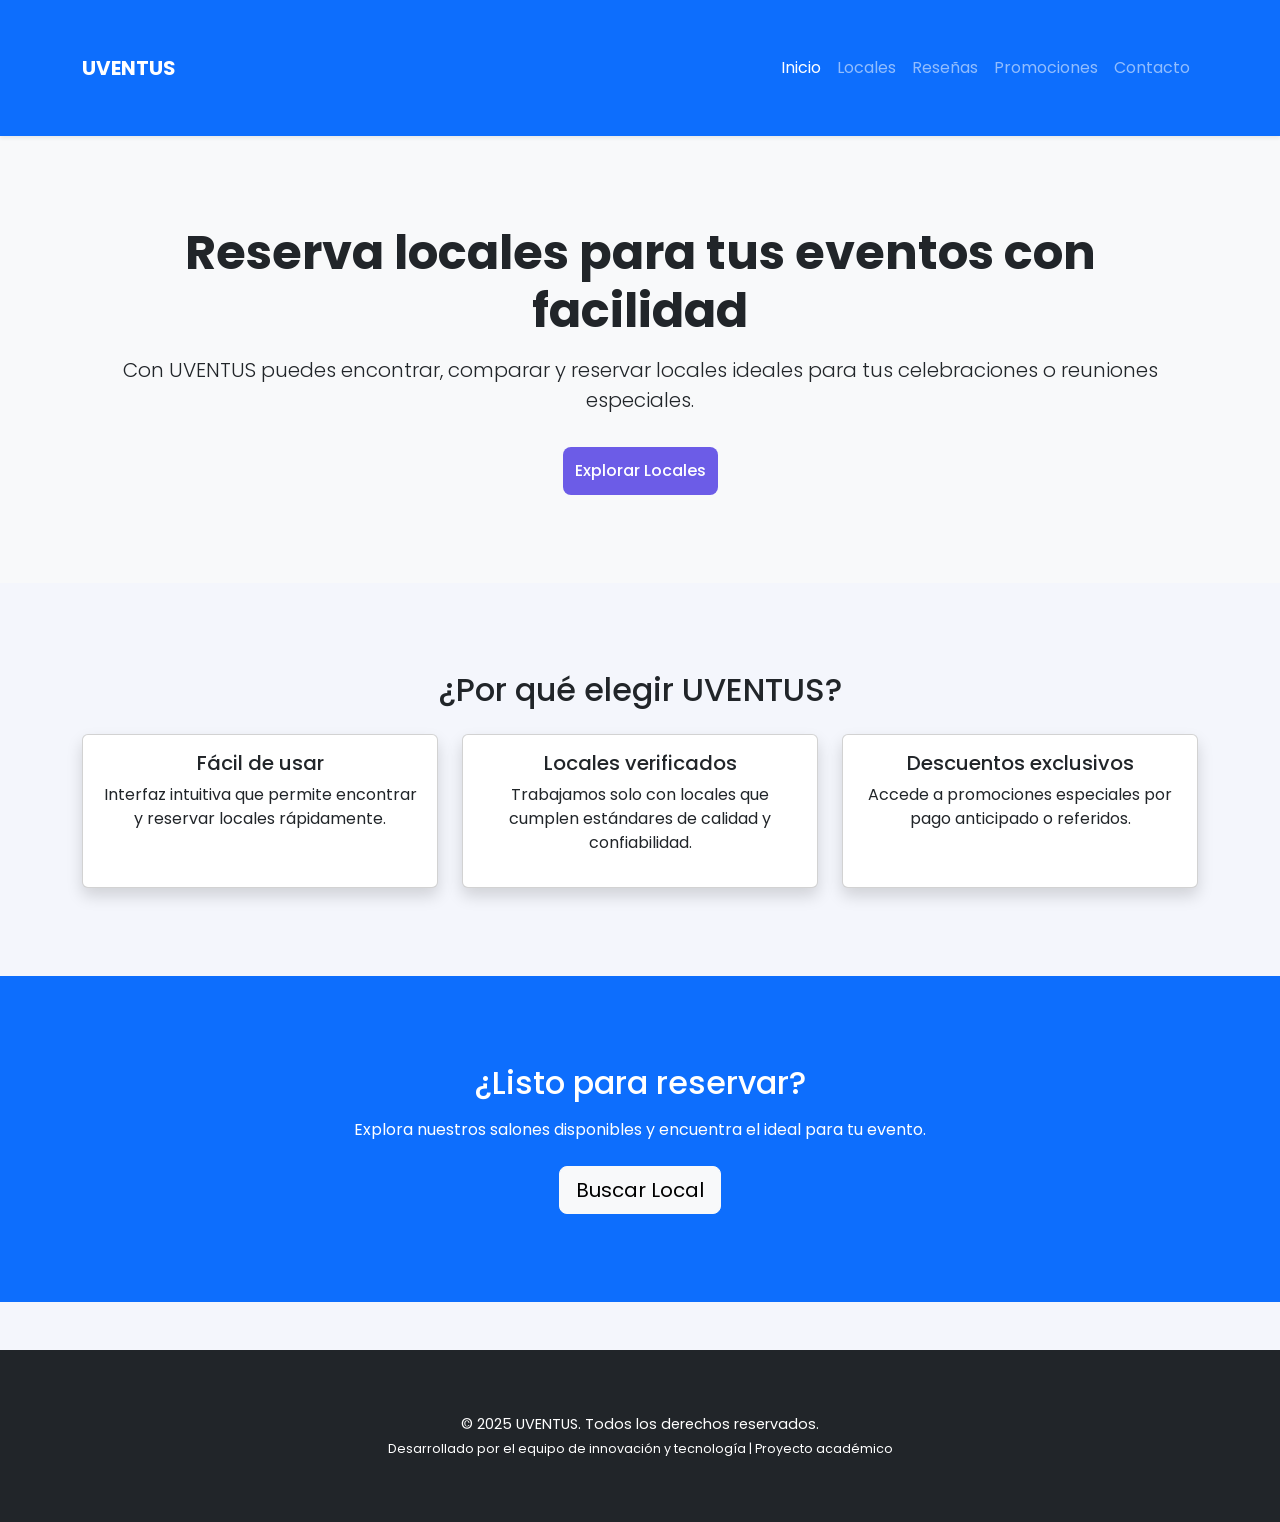
<file: index.html>
<!DOCTYPE html>
<html lang="es">
<head>
  <meta charset="UTF-8" />
  <meta name="viewport" content="width=device-width, initial-scale=1.0" />
  <title>UVENTUS - Inicio</title>
  <link href="https://fonts.googleapis.com/css2?family=Poppins:wght@400;600&display=swap" rel="stylesheet" />
  <link rel="stylesheet" href="https://cdn.jsdelivr.net/npm/bootstrap@5.3.2/dist/css/bootstrap.min.css" />
  <link rel="stylesheet" href="styles.css" />
</head>
<body>

  <nav class="navbar navbar-expand-lg navbar-dark bg-primary shadow-sm">
    <div class="container">
      <a class="navbar-brand fw-bold" href="#">UVENTUS</a>
      <button class="navbar-toggler" type="button" data-bs-toggle="collapse" data-bs-target="#navMenu">
        <span class="navbar-toggler-icon"></span>
      </button>
      <div class="collapse navbar-collapse" id="navMenu">
        <ul class="navbar-nav ms-auto mb-2 mb-lg-0">
          <li class="nav-item"><a class="nav-link active" href="index.html">Inicio</a></li>
          <li class="nav-item"><a class="nav-link" href="locales.html">Locales</a></li>
          <li class="nav-item"><a class="nav-link" href="reseñas.html">Reseñas</a></li>
          <li class="nav-item"><a class="nav-link" href="promociones.html">Promociones</a></li>
          <li class="nav-item"><a class="nav-link" href="contacto.html">Contacto</a></li>
        </ul>
      </div>
    </div>
  </nav>

  <header class="bg-light py-5 text-center">
    <div class="container">
      <h1 class="display-5 fw-bold">Reserva locales para tus eventos con facilidad</h1>
      <p class="lead mt-3">Con UVENTUS puedes encontrar, comparar y reservar locales ideales para tus celebraciones o reuniones especiales.</p>
      <a href="locales.html" class="btn btn-primary btn-lg mt-3">Explorar Locales</a>
    </div>
  </header>

  <section class="container py-5">
    <h2 class="text-center mb-4">¿Por qué elegir UVENTUS?</h2>
    <div class="row text-center g-4">
      <div class="col-md-4">
        <div class="card shadow h-100 p-3">
          <h5>Fácil de usar</h5>
          <p>Interfaz intuitiva que permite encontrar y reservar locales rápidamente.</p>
        </div>
      </div>
      <div class="col-md-4">
        <div class="card shadow h-100 p-3">
          <h5>Locales verificados</h5>
          <p>Trabajamos solo con locales que cumplen estándares de calidad y confiabilidad.</p>
        </div>
      </div>
      <div class="col-md-4">
        <div class="card shadow h-100 p-3">
          <h5>Descuentos exclusivos</h5>
          <p>Accede a promociones especiales por pago anticipado o referidos.</p>
        </div>
      </div>
    </div>
  </section>

  <section class="bg-primary text-white text-center py-5">
    <div class="container">
      <h2 class="mb-3">¿Listo para reservar?</h2>
      <p class="mb-4">Explora nuestros salones disponibles y encuentra el ideal para tu evento.</p>
      <a href="locales.html" class="btn btn-light btn-lg">Buscar Local</a>
    </div>
  </section>

  <footer class="bg-dark text-white mt-5 py-4">
    <div class="container text-center">
      <p class="mb-1">&copy; 2025 UVENTUS. Todos los derechos reservados.</p>
      <p class="small">Desarrollado por el equipo de innovación y tecnología | Proyecto académico</p>
    </div>
  </footer>

  <script src="https://cdn.jsdelivr.net/npm/bootstrap@5.3.2/dist/js/bootstrap.bundle.min.js"></script>
</body>
</html>
</file>
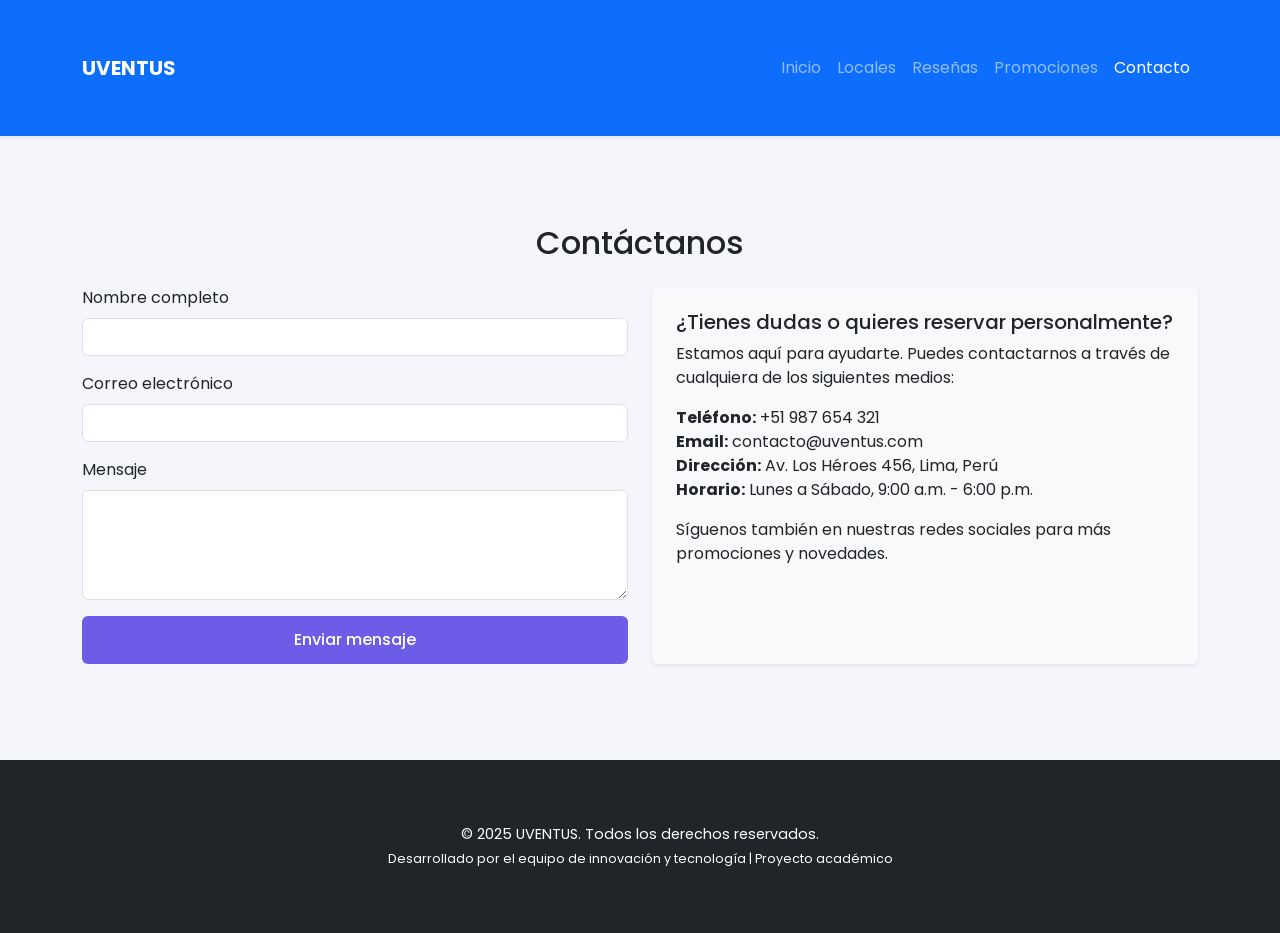
<file: contacto.html>
<!DOCTYPE html>
<html lang="es">
<head>
  <meta charset="UTF-8" />
  <meta name="viewport" content="width=device-width, initial-scale=1.0" />
  <title>UVENTUS - Contacto</title>
  <link href="https://fonts.googleapis.com/css2?family=Poppins:wght@400;600&display=swap" rel="stylesheet" />
  <link rel="stylesheet" href="https://cdn.jsdelivr.net/npm/bootstrap@5.3.2/dist/css/bootstrap.min.css" />
  <link rel="stylesheet" href="styles.css" />
</head>
<body>

  <nav class="navbar navbar-expand-lg navbar-dark bg-primary shadow-sm">
    <div class="container">
      <a class="navbar-brand fw-bold" href="#">UVENTUS</a>
      <button class="navbar-toggler" type="button" data-bs-toggle="collapse" data-bs-target="#navMenu">
        <span class="navbar-toggler-icon"></span>
      </button>
      <div class="collapse navbar-collapse" id="navMenu">
        <ul class="navbar-nav ms-auto mb-2 mb-lg-0">
          <li class="nav-item"><a class="nav-link" href="index.html">Inicio</a></li>
          <li class="nav-item"><a class="nav-link" href="locales.html">Locales</a></li>
          <li class="nav-item"><a class="nav-link" href="reseñas.html">Reseñas</a></li>
          <li class="nav-item"><a class="nav-link" href="promociones.html">Promociones</a></li>
          <li class="nav-item"><a class="nav-link active" href="contacto.html">Contacto</a></li>
        </ul>
      </div>
    </div>
  </nav>

  <div class="container py-5">
    <h2 class="text-center mb-4">Contáctanos</h2>
    <div class="row g-4">
      
      <!-- Formulario de contacto -->
      <div class="col-md-6">
        <form>
          <div class="mb-3">
            <label for="nombre" class="form-label">Nombre completo</label>
            <input type="text" class="form-control" id="nombre" required />
          </div>
          <div class="mb-3">
            <label for="correo" class="form-label">Correo electrónico</label>
            <input type="email" class="form-control" id="correo" required />
          </div>
          <div class="mb-3">
            <label for="mensaje" class="form-label">Mensaje</label>
            <textarea class="form-control" id="mensaje" rows="4" required></textarea>
          </div>
          <button type="submit" class="btn btn-primary w-100">Enviar mensaje</button>
        </form>
      </div>

      <!-- Información de contacto -->
      <div class="col-md-6">
        <div class="bg-light p-4 rounded shadow-sm h-100">
          <h5>¿Tienes dudas o quieres reservar personalmente?</h5>
          <p>Estamos aquí para ayudarte. Puedes contactarnos a través de cualquiera de los siguientes medios:</p>
          <ul class="list-unstyled">
            <li><strong>Teléfono:</strong> +51 987 654 321</li>
            <li><strong>Email:</strong> contacto@uventus.com</li>
            <li><strong>Dirección:</strong> Av. Los Héroes 456, Lima, Perú</li>
            <li><strong>Horario:</strong> Lunes a Sábado, 9:00 a.m. - 6:00 p.m.</li>
          </ul>
          <p class="mt-3">Síguenos también en nuestras redes sociales para más promociones y novedades.</p>
        </div>
      </div>

    </div>
  </div>

  <footer class="bg-dark text-white mt-5 py-4">
    <div class="container text-center">
      <p class="mb-1">&copy; 2025 UVENTUS. Todos los derechos reservados.</p>
      <p class="small">Desarrollado por el equipo de innovación y tecnología | Proyecto académico</p>
    </div>
  </footer>

  <script src="https://cdn.jsdelivr.net/npm/bootstrap@5.3.2/dist/js/bootstrap.bundle.min.js"></script>
</body>
</html>
</file>
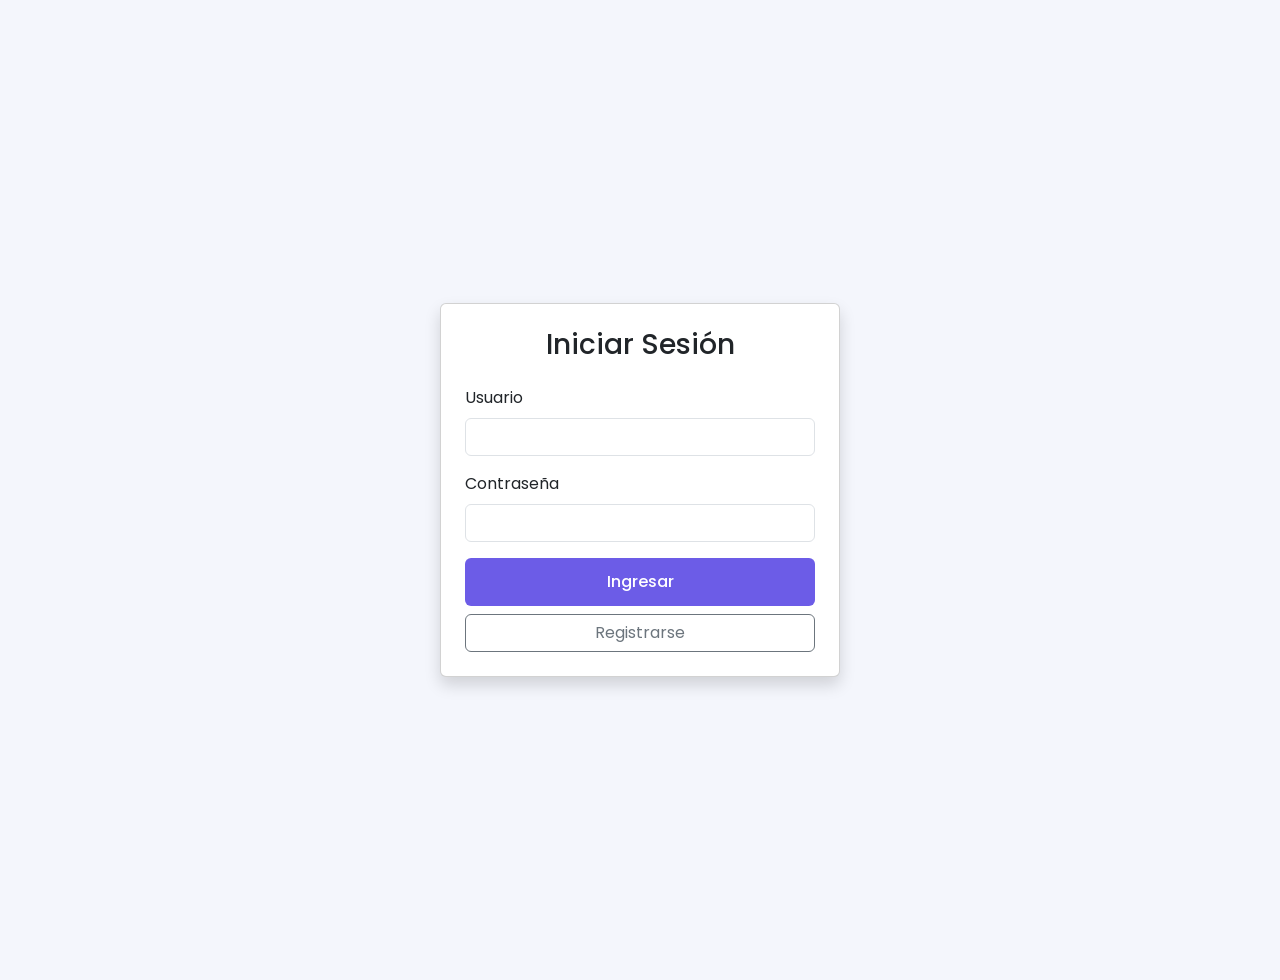
<file: iniciodesesion.html>
<!DOCTYPE html>
<html lang="es">
<head>
  <meta charset="UTF-8" />
  <meta name="viewport" content="width=device-width, initial-scale=1.0" />
  <title>Iniciar Sesión - UVENTUS</title>
  <link href="https://fonts.googleapis.com/css2?family=Poppins:wght@400;600&display=swap" rel="stylesheet" />
  <link rel="stylesheet" href="https://cdn.jsdelivr.net/npm/bootstrap@5.3.2/dist/css/bootstrap.min.css" />
  <link rel="stylesheet" href="styles.css" />
</head>
<body>

  <div class="container d-flex align-items-center justify-content-center vh-100">
    <div class="card shadow p-4" style="width: 100%; max-width: 400px;">
      <h3 class="text-center mb-4">Iniciar Sesión</h3>
      <form id="loginForm">
        <div class="mb-3">
          <label for="usuario" class="form-label">Usuario</label>
          <input type="text" class="form-control" id="usuario" required>
        </div>
        <div class="mb-3">
          <label for="clave" class="form-label">Contraseña</label>
          <input type="password" class="form-control" id="clave" required>
        </div>
        <button type="submit" class="btn btn-primary w-100 mb-2">Ingresar</button>
        <button type="button" class="btn btn-outline-secondary w-100" onclick="redirigirRegistro()">Registrarse</button>
      </form>
    </div>
  </div>

  <script>
    document.getElementById('loginForm').addEventListener('submit', function(event) {
      event.preventDefault();
      window.location.href = "index.html";
    });

    function redirigirRegistro() {
      window.location.href = "registro.html";
    }
  </script>

  <script src="https://cdn.jsdelivr.net/npm/bootstrap@5.3.2/dist/js/bootstrap.bundle.min.js"></script>
</body>
</html>
</file>
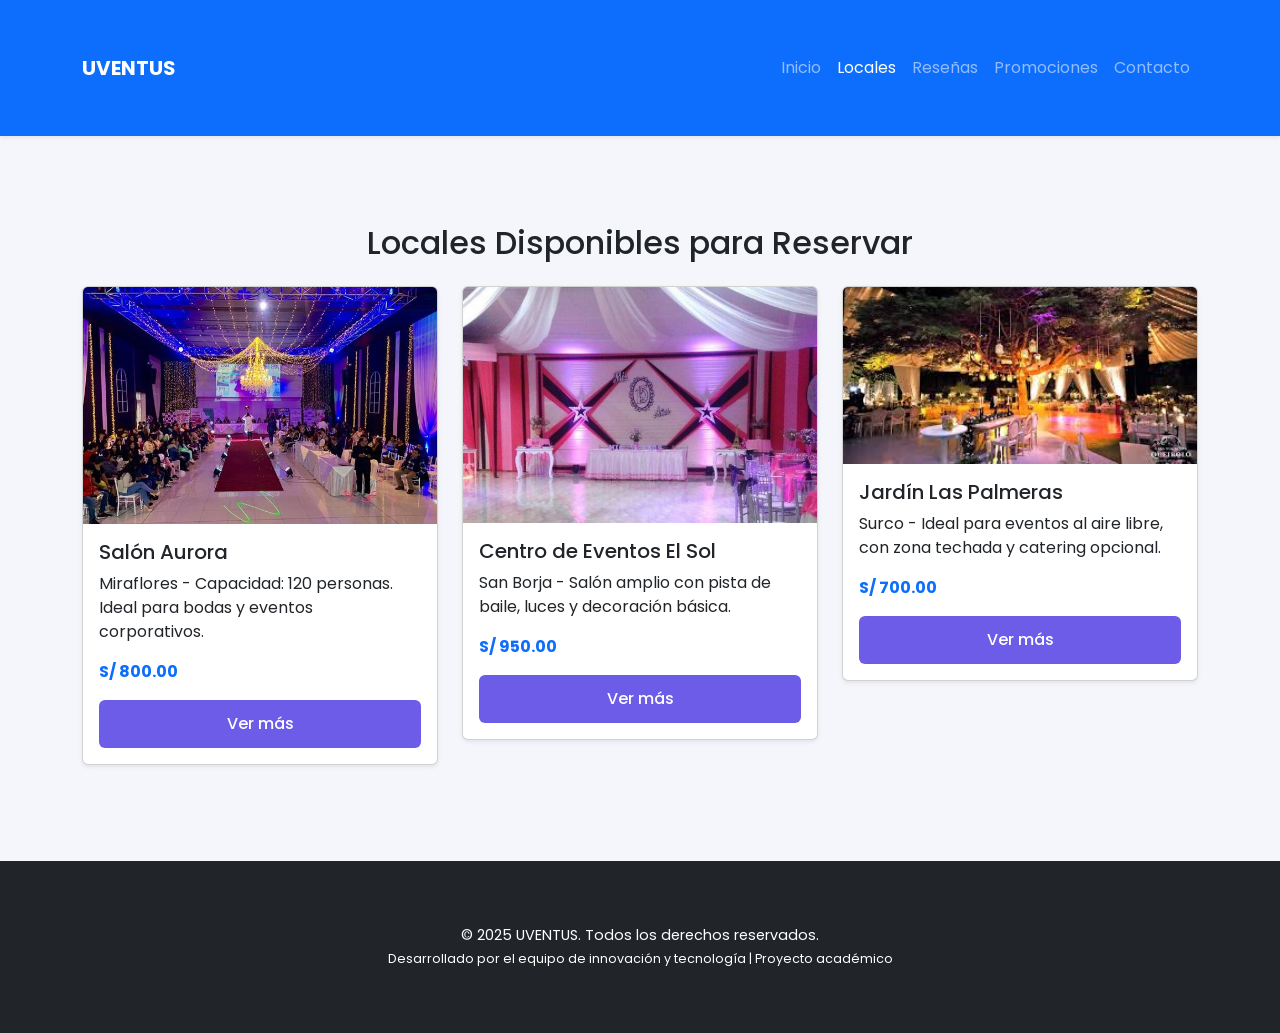
<file: locales.html>
<!DOCTYPE html>
<html lang="es">
<head>
  <meta charset="UTF-8" />
  <meta name="viewport" content="width=device-width, initial-scale=1.0" />
  <title>UVENTUS - Locales Disponibles</title>
  <link href="https://fonts.googleapis.com/css2?family=Poppins:wght@400;600&display=swap" rel="stylesheet" />
  <link rel="stylesheet" href="https://cdn.jsdelivr.net/npm/bootstrap@5.3.2/dist/css/bootstrap.min.css" />
  <link rel="stylesheet" href="styles.css" />
</head>
<body>

  <nav class="navbar navbar-expand-lg navbar-dark bg-primary shadow-sm">
    <div class="container">
      <a class="navbar-brand fw-bold" href="#">UVENTUS</a>
      <button class="navbar-toggler" type="button" data-bs-toggle="collapse" data-bs-target="#navMenu">
        <span class="navbar-toggler-icon"></span>
      </button>
      <div class="collapse navbar-collapse" id="navMenu">
        <ul class="navbar-nav ms-auto mb-2 mb-lg-0">
          <li class="nav-item"><a class="nav-link" href="index.html">Inicio</a></li>
          <li class="nav-item"><a class="nav-link active" href="locales.html">Locales</a></li>
          <li class="nav-item"><a class="nav-link" href="reseñas.html">Reseñas</a></li>
          <li class="nav-item"><a class="nav-link" href="promociones.html">Promociones</a></li>
          <li class="nav-item"><a class="nav-link" href="contacto.html">Contacto</a></li>
        </ul>
      </div>
    </div>
  </nav>

  <div class="container py-5">
    <h2 class="text-center mb-4">Locales Disponibles para Reservar</h2>
    <div class="row g-4">
      
      <!-- Local 1 -->
      <div class="col-md-4">
        <div class="card shadow-sm">
          <img src="imagenes/1.jpeg" class="card-img-top" alt="Local 1" />
          <div class="card-body">
            <h5 class="card-title">Salón Aurora</h5>
            <p class="card-text">Miraflores - Capacidad: 120 personas. Ideal para bodas y eventos corporativos.</p>
            <p class="text-primary fw-bold">S/ 800.00</p>
            <a href="reserva1.html" class="btn btn-primary w-100">Ver más</a>
          </div>
        </div>
      </div>

      <!-- Local 2 -->
      <div class="col-md-4">
        <div class="card shadow-sm">
          <img src="imagenes/2.jpeg" class="card-img-top" alt="Local 2" />
          <div class="card-body">
            <h5 class="card-title">Centro de Eventos El Sol</h5>
            <p class="card-text">San Borja - Salón amplio con pista de baile, luces y decoración básica.</p>
            <p class="text-primary fw-bold">S/ 950.00</p>
            <a href="reserva.html" class="btn btn-primary w-100">Ver más</a>
          </div>
        </div>
      </div>

      <!-- Local 3 -->
      <div class="col-md-4">
        <div class="card shadow-sm">
          <img src="imagenes/3.jpeg" class="card-img-top" alt="Local 3" />
          <div class="card-body">
            <h5 class="card-title">Jardín Las Palmeras</h5>
            <p class="card-text">Surco - Ideal para eventos al aire libre, con zona techada y catering opcional.</p>
            <p class="text-primary fw-bold">S/ 700.00</p>
            <a href="reserva.html" class="btn btn-primary w-100">Ver más</a>
          </div>
        </div>
      </div>

    </div>
  </div>

  <footer class="bg-dark text-white mt-5 py-4">
    <div class="container text-center">
      <p class="mb-1">&copy; 2025 UVENTUS. Todos los derechos reservados.</p>
      <p class="small">Desarrollado por el equipo de innovación y tecnología | Proyecto académico</p>
    </div>
  </footer>

  <script src="https://cdn.jsdelivr.net/npm/bootstrap@5.3.2/dist/js/bootstrap.bundle.min.js"></script>
</body>
</html>
</file>
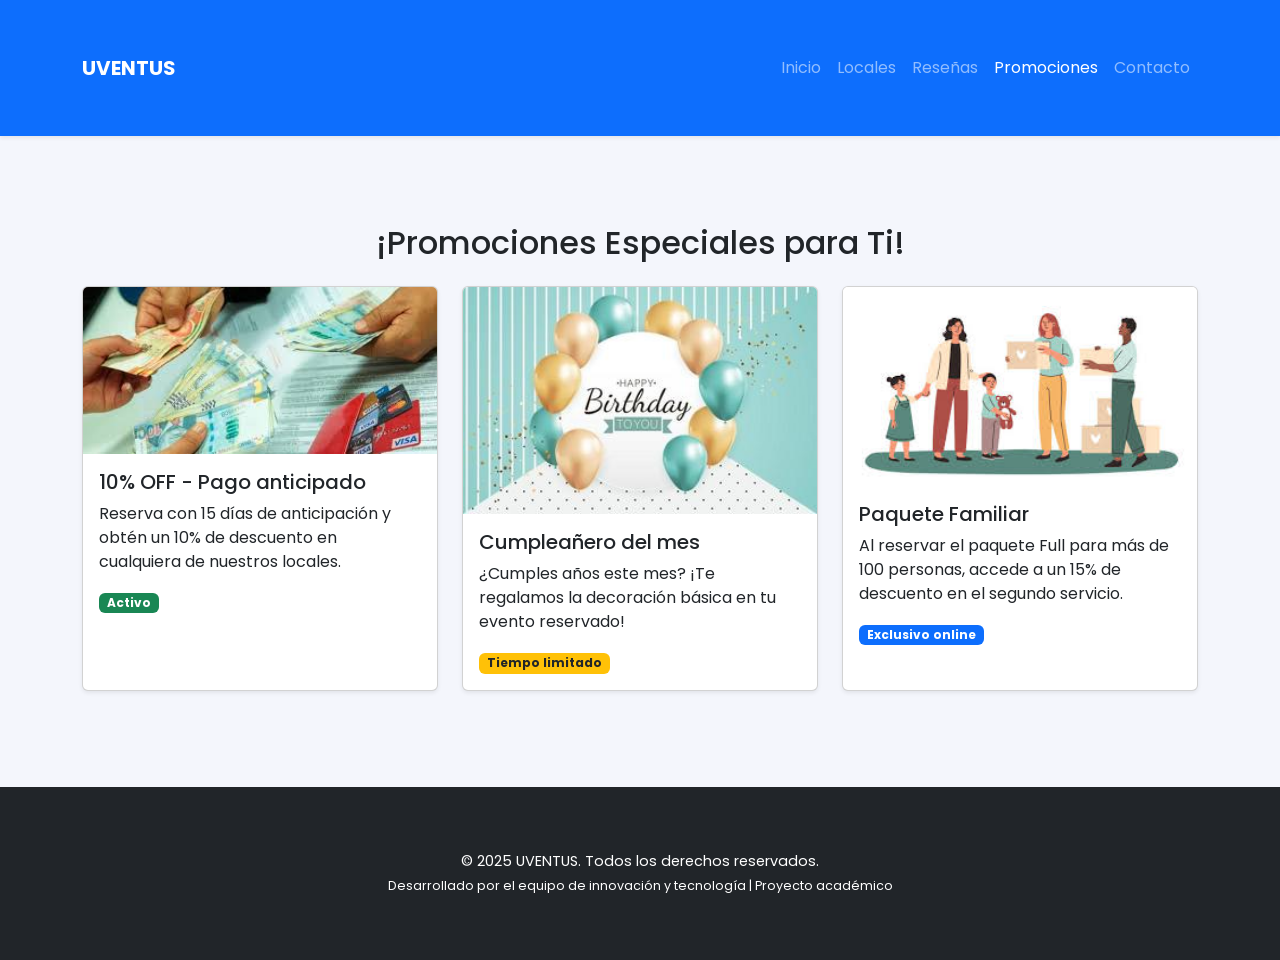
<file: promociones.html>
<!DOCTYPE html>
<html lang="es">
<head>
  <meta charset="UTF-8" />
  <meta name="viewport" content="width=device-width, initial-scale=1.0" />
  <title>UVENTUS - Promociones</title>
  <link href="https://fonts.googleapis.com/css2?family=Poppins:wght@400;600&display=swap" rel="stylesheet" />
  <link rel="stylesheet" href="https://cdn.jsdelivr.net/npm/bootstrap@5.3.2/dist/css/bootstrap.min.css" />
  <link rel="stylesheet" href="styles.css" />
</head>
<body>

  <nav class="navbar navbar-expand-lg navbar-dark bg-primary shadow-sm">
    <div class="container">
      <a class="navbar-brand fw-bold" href="#">UVENTUS</a>
      <button class="navbar-toggler" type="button" data-bs-toggle="collapse" data-bs-target="#navMenu">
        <span class="navbar-toggler-icon"></span>
      </button>
      <div class="collapse navbar-collapse" id="navMenu">
        <ul class="navbar-nav ms-auto mb-2 mb-lg-0">
          <li class="nav-item"><a class="nav-link" href="index.html">Inicio</a></li>
          <li class="nav-item"><a class="nav-link" href="locales.html">Locales</a></li>
          <li class="nav-item"><a class="nav-link" href="reseñas.html">Reseñas</a></li>
          <li class="nav-item"><a class="nav-link active" href="promociones.html">Promociones</a></li>
          <li class="nav-item"><a class="nav-link" href="contacto.html">Contacto</a></li>
        </ul>
      </div>
    </div>
  </nav>

  <div class="container py-5">
    <h2 class="text-center mb-4">¡Promociones Especiales para Ti!</h2>
    <div class="row g-4">

      <!-- Promo 1 -->
      <div class="col-md-4">
        <div class="card shadow-sm h-100">
          <img src="imagenes/promo1.jpeg" class="card-img-top" alt="Descuento por pago anticipado">
          <div class="card-body">
            <h5 class="card-title">10% OFF - Pago anticipado</h5>
            <p class="card-text">Reserva con 15 días de anticipación y obtén un 10% de descuento en cualquiera de nuestros locales.</p>
            <span class="badge bg-success">Activo</span>
          </div>
        </div>
      </div>

      <!-- Promo 2 -->
      <div class="col-md-4">
        <div class="card shadow-sm h-100">
          <img src="imagenes/promo2.jpg" class="card-img-top" alt="Promoción cumpleaños">
          <div class="card-body">
            <h5 class="card-title">Cumpleañero del mes</h5>
            <p class="card-text">¿Cumples años este mes? ¡Te regalamos la decoración básica en tu evento reservado!</p>
            <span class="badge bg-warning text-dark">Tiempo limitado</span>
          </div>
        </div>
      </div>

      <!-- Promo 3 -->
      <div class="col-md-4">
        <div class="card shadow-sm h-100">
          <img src="imagenes/promo3.jpeg" class="card-img-top" alt="Paquete familiar">
          <div class="card-body">
            <h5 class="card-title">Paquete Familiar</h5>
            <p class="card-text">Al reservar el paquete Full para más de 100 personas, accede a un 15% de descuento en el segundo servicio.</p>
            <span class="badge bg-primary">Exclusivo online</span>
          </div>
        </div>
      </div>

    </div>
  </div>

  <footer class="bg-dark text-white mt-5 py-4">
    <div class="container text-center">
      <p class="mb-1">&copy; 2025 UVENTUS. Todos los derechos reservados.</p>
      <p class="small">Desarrollado por el equipo de innovación y tecnología | Proyecto académico</p>
    </div>
  </footer>

  <script src="https://cdn.jsdelivr.net/npm/bootstrap@5.3.2/dist/js/bootstrap.bundle.min.js"></script>
</body>
</html>
</file>
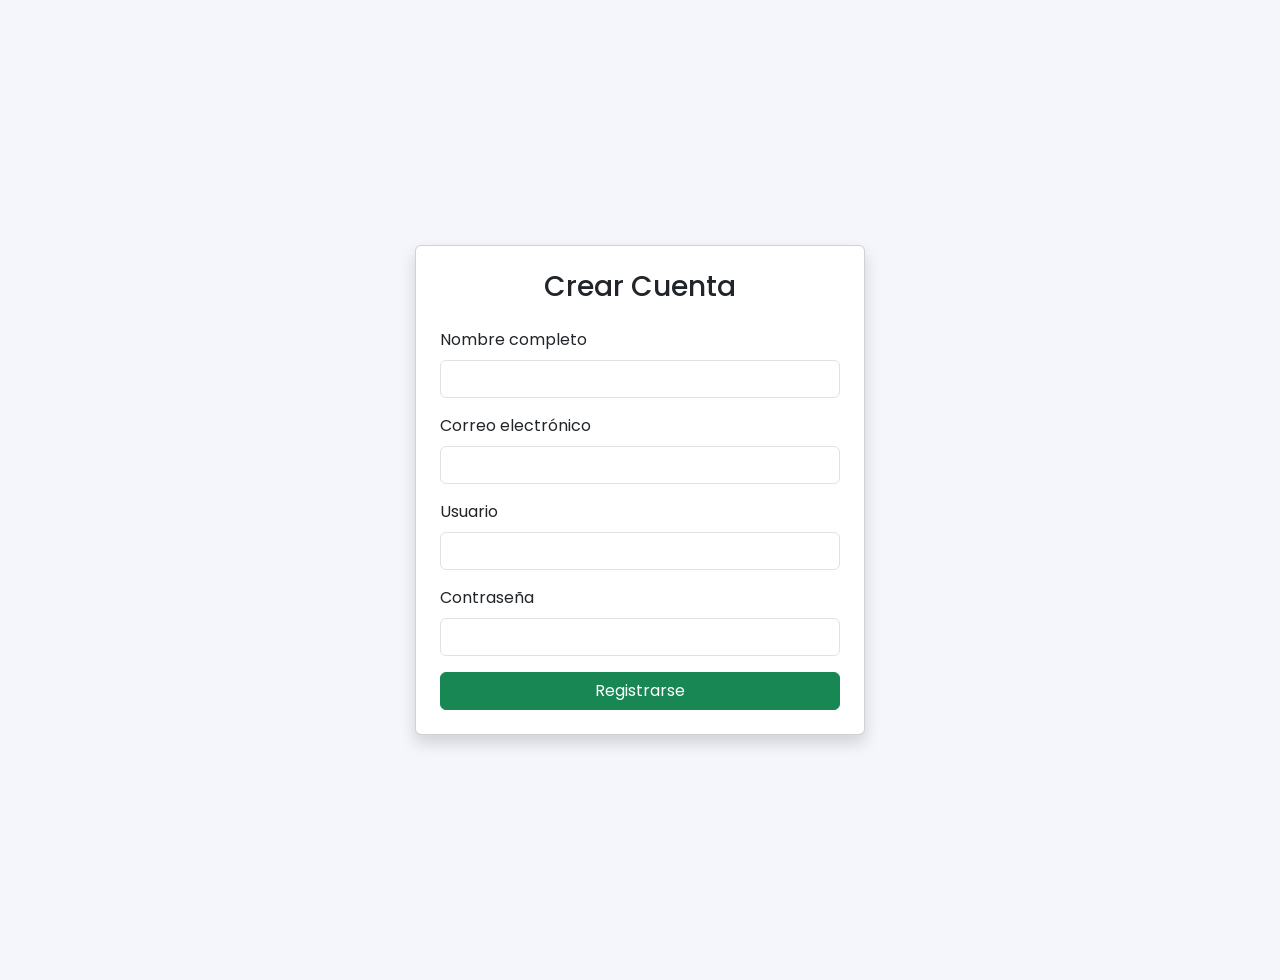
<file: registro.html>
<!DOCTYPE html>
<html lang="es">
<head>
  <meta charset="UTF-8" />
  <meta name="viewport" content="width=device-width, initial-scale=1.0" />
  <title>Registrarse - UVENTUS</title>
  <link href="https://fonts.googleapis.com/css2?family=Poppins:wght@400;600&display=swap" rel="stylesheet" />
  <link rel="stylesheet" href="https://cdn.jsdelivr.net/npm/bootstrap@5.3.2/dist/css/bootstrap.min.css" />
  <link rel="stylesheet" href="styles.css" />
</head>
<body>

  <div class="container d-flex align-items-center justify-content-center vh-100">
    <div class="card shadow p-4" style="width: 100%; max-width: 450px;">
      <h3 class="text-center mb-4">Crear Cuenta</h3>
      <form id="registroForm">
        <div class="mb-3">
          <label for="nombre" class="form-label">Nombre completo</label>
          <input type="text" class="form-control" id="nombre" required />
        </div>
        <div class="mb-3">
          <label for="email" class="form-label">Correo electrónico</label>
          <input type="email" class="form-control" id="email" required />
        </div>
        <div class="mb-3">
          <label for="usuario" class="form-label">Usuario</label>
          <input type="text" class="form-control" id="usuario" required />
        </div>
        <div class="mb-3">
          <label for="clave" class="form-label">Contraseña</label>
          <input type="password" class="form-control" id="clave" required />
        </div>
        <button type="submit" class="btn btn-success w-100">Registrarse</button>
      </form>
    </div>
  </div>

  <script>
    document.getElementById('registroForm').addEventListener('submit', function(event) {
      event.preventDefault();
      window.location.href = "index.html";
    });
  </script>

  <script src="https://cdn.jsdelivr.net/npm/bootstrap@5.3.2/dist/js/bootstrap.bundle.min.js"></script>
</body>
</html>
</file>
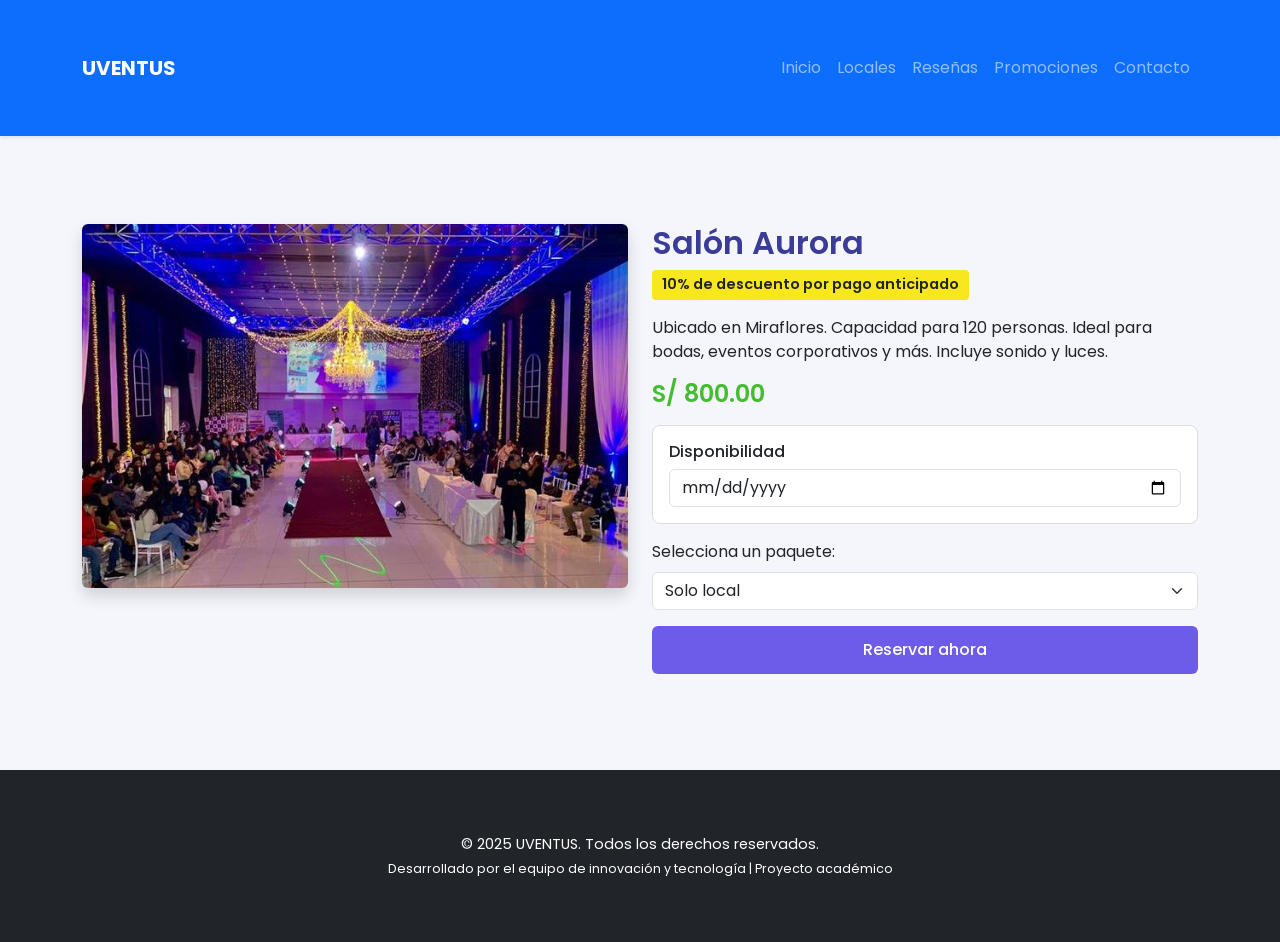
<file: reserva1.html>
<!DOCTYPE html>
<html lang="es">
<head>
  <meta charset="UTF-8" />
  <meta name="viewport" content="width=device-width, initial-scale=1.0" />
  <title>UVENTUS - Reserva de Locales</title>
  <link href="https://fonts.googleapis.com/css2?family=Poppins:wght@400;600&display=swap" rel="stylesheet" />
  <link rel="stylesheet" href="https://cdn.jsdelivr.net/npm/bootstrap@5.3.2/dist/css/bootstrap.min.css" />
  <link href="https://fonts.googleapis.com/css2?family=Poppins:wght@400;600&display=swap" rel="stylesheet" />
  <link rel="stylesheet" href="styles.css" />
</head>
<body>

  <nav class="navbar navbar-expand-lg navbar-dark bg-primary shadow-sm">
    <div class="container">
      <a class="navbar-brand fw-bold" href="#">UVENTUS</a>
      <button class="navbar-toggler" type="button" data-bs-toggle="collapse" data-bs-target="#navMenu">
        <span class="navbar-toggler-icon"></span>
      </button>
      <div class="collapse navbar-collapse" id="navMenu">
        <ul class="navbar-nav ms-auto mb-2 mb-lg-0">
          <li class="nav-item"><a class="nav-link" href="index.html">Inicio</a></li>
          <li class="nav-item"><a class="nav-link" href="locales.html">Locales</a></li>
          <li class="nav-item"><a class="nav-link" href="reseñas.html">Reseñas</a></li>
          <li class="nav-item"><a class="nav-link" href="promociones.html">Promociones</a></li>
          <li class="nav-item"><a class="nav-link" href="contacto.html">Contacto</a></li>
        </ul>
      </div>
    </div>
  </nav>

  <div class="container py-5">
    <div class="row g-4 align-items-start">
      <div class="col-md-6">
        <img src="imagenes/1.jpeg" class="img-fluid rounded shadow" alt="Local de eventos" />
      </div>

      <div class="col-md-6">
        <h2 class="title mb-2">Salón Aurora</h2>
        <span class="highlight">10% de descuento por pago anticipado</span>
        <p class="mt-3">Ubicado en Miraflores. Capacidad para 120 personas. Ideal para bodas, eventos corporativos y más. Incluye sonido y luces.</p>
        <h4 class="price">S/ 800.00</h4>

        <div class="calendar my-3">
          <h6 class="mb-2">Disponibilidad</h6>
          <input type="date" class="form-control" id="datePicker" />
        </div>

        <div class="mb-3">
          <label class="form-label">Selecciona un paquete:</label>
          <select class="form-select" id="packageSelect">
            <option value="solo">Solo local</option>
            <option value="decoracion">Local + Decoración</option>
            <option value="full">Full: Decoración + Catering</option>
          </select>
        </div>

        <button class="btn btn-primary w-100" onclick="confirmarReserva()">Reservar ahora</button>
      </div>
    </div>
  </div>

  <footer class="bg-dark text-white mt-5 py-4">
    <div class="container text-center">
      <p class="mb-1">&copy; 2025 UVENTUS. Todos los derechos reservados.</p>
      <p class="small">Desarrollado por el equipo de innovación y tecnología | Proyecto académico</p>
    </div>
  </footer>

  <script src="https://cdn.jsdelivr.net/npm/bootstrap@5.3.2/dist/js/bootstrap.bundle.min.js"></script>
  <script src="script.js"></script>
</body>
</html>
</file>
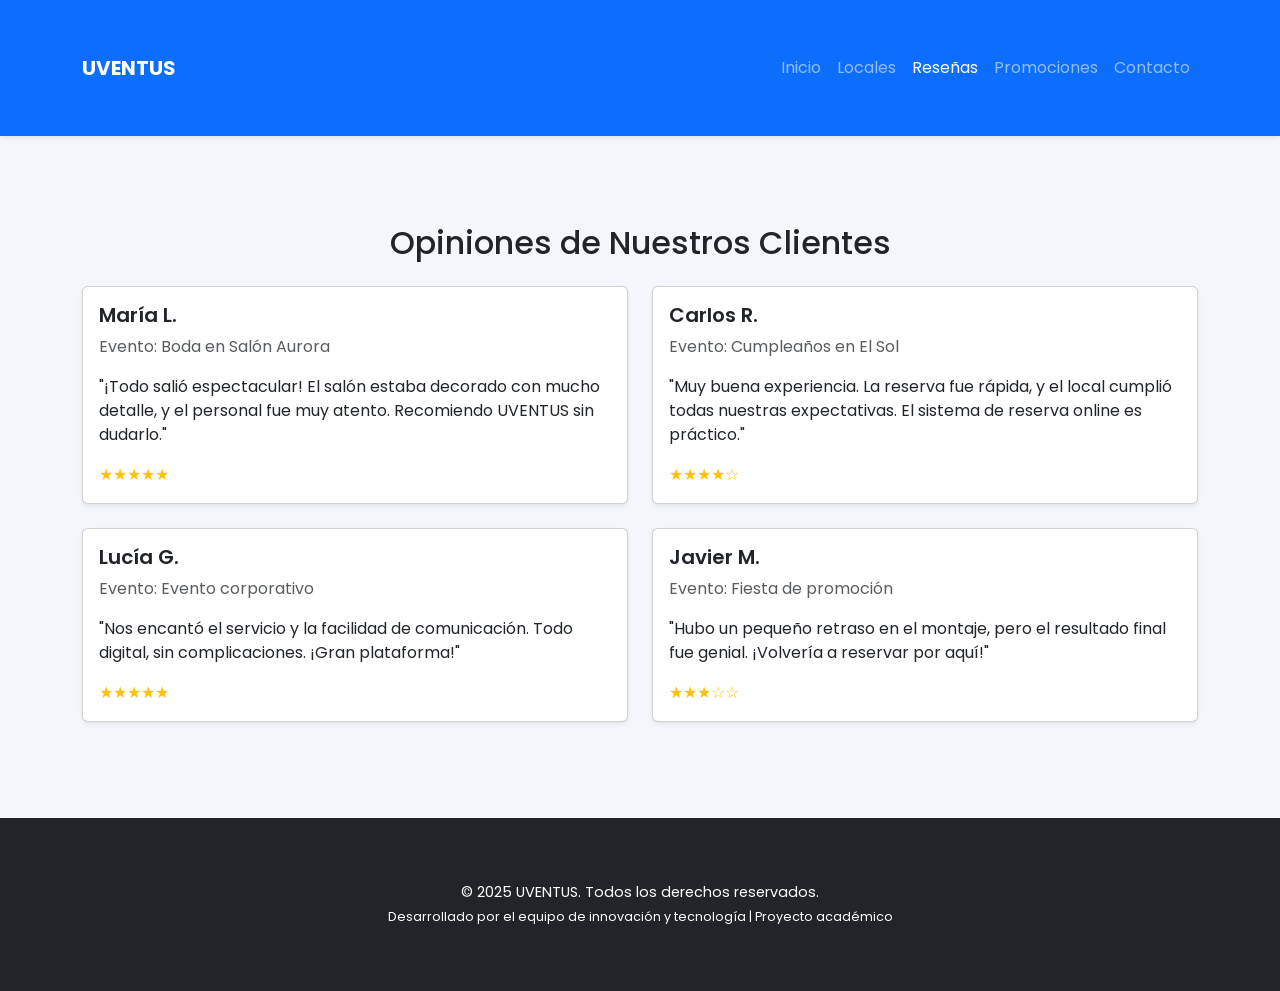
<file: reseñas.html>
<!DOCTYPE html>
<html lang="es">
<head>
  <meta charset="UTF-8" />
  <meta name="viewport" content="width=device-width, initial-scale=1.0" />
  <title>UVENTUS - Reseñas</title>
  <link href="https://fonts.googleapis.com/css2?family=Poppins:wght@400;600&display=swap" rel="stylesheet" />
  <link rel="stylesheet" href="https://cdn.jsdelivr.net/npm/bootstrap@5.3.2/dist/css/bootstrap.min.css" />
  <link rel="stylesheet" href="styles.css" />
</head>
<body>

  <nav class="navbar navbar-expand-lg navbar-dark bg-primary shadow-sm">
    <div class="container">
      <a class="navbar-brand fw-bold" href="#">UVENTUS</a>
      <button class="navbar-toggler" type="button" data-bs-toggle="collapse" data-bs-target="#navMenu">
        <span class="navbar-toggler-icon"></span>
      </button>
      <div class="collapse navbar-collapse" id="navMenu">
        <ul class="navbar-nav ms-auto mb-2 mb-lg-0">
          <li class="nav-item"><a class="nav-link" href="index.html">Inicio</a></li>
          <li class="nav-item"><a class="nav-link" href="locales.html">Locales</a></li>
          <li class="nav-item"><a class="nav-link active" href="reseñas.html">Reseñas</a></li>
          <li class="nav-item"><a class="nav-link" href="promociones.html">Promociones</a></li>
          <li class="nav-item"><a class="nav-link" href="contacto.html">Contacto</a></li>
        </ul>
      </div>
    </div>
  </nav>

  <div class="container py-5">
    <h2 class="text-center mb-4">Opiniones de Nuestros Clientes</h2>
    <div class="row g-4">

      <!-- Reseña 1 -->
      <div class="col-md-6">
        <div class="card shadow-sm p-3">
          <h5 class="fw-semibold">María L.</h5>
          <p class="text-muted">Evento: Boda en Salón Aurora</p>
          <p>"¡Todo salió espectacular! El salón estaba decorado con mucho detalle, y el personal fue muy atento. Recomiendo UVENTUS sin dudarlo."</p>
          <div class="text-warning">★★★★★</div>
        </div>
      </div>

      <!-- Reseña 2 -->
      <div class="col-md-6">
        <div class="card shadow-sm p-3">
          <h5 class="fw-semibold">Carlos R.</h5>
          <p class="text-muted">Evento: Cumpleaños en El Sol</p>
          <p>"Muy buena experiencia. La reserva fue rápida, y el local cumplió todas nuestras expectativas. El sistema de reserva online es práctico."</p>
          <div class="text-warning">★★★★☆</div>
        </div>
      </div>

      <!-- Reseña 3 -->
      <div class="col-md-6">
        <div class="card shadow-sm p-3">
          <h5 class="fw-semibold">Lucía G.</h5>
          <p class="text-muted">Evento: Evento corporativo</p>
          <p>"Nos encantó el servicio y la facilidad de comunicación. Todo digital, sin complicaciones. ¡Gran plataforma!"</p>
          <div class="text-warning">★★★★★</div>
        </div>
      </div>

      <!-- Reseña 4 -->
      <div class="col-md-6">
        <div class="card shadow-sm p-3">
          <h5 class="fw-semibold">Javier M.</h5>
          <p class="text-muted">Evento: Fiesta de promoción</p>
          <p>"Hubo un pequeño retraso en el montaje, pero el resultado final fue genial. ¡Volvería a reservar por aquí!"</p>
          <div class="text-warning">★★★☆☆</div>
        </div>
      </div>

    </div>
  </div>

  <footer class="bg-dark text-white mt-5 py-4">
    <div class="container text-center">
      <p class="mb-1">&copy; 2025 UVENTUS. Todos los derechos reservados.</p>
      <p class="small">Desarrollado por el equipo de innovación y tecnología | Proyecto académico</p>
    </div>
  </footer>

  <script src="https://cdn.jsdelivr.net/npm/bootstrap@5.3.2/dist/js/bootstrap.bundle.min.js"></script>
</body>
</html>
</file>
<file: styles.css>
body {
  font-family: 'Poppins', sans-serif;
  background-color: #f4f6fc;
}

.navbar {
  background-color: #3b3b98;
}

.title {
  color: #3b3b98;
  font-weight: 600;
}

.price {
  color: #44bd32;
  font-weight: 600;
}

.highlight {
  background-color: #f8e71c;
  font-weight: 600;
  padding: 4px 10px;
  border-radius: 4px;
  display: inline-block;
  font-size: 0.9rem;
}

.btn-primary {
  background-color: #6c5ce7;
  border: none;
  font-weight: 500;
  transition: 0.3s;
  font-size: 1rem;
  padding: 12px;
}

.btn-primary:hover {
  background-color: #5a4ddc;
}

.container {
  margin-top: 40px;
  margin-bottom: 40px;
}

.calendar {
  border: 1px solid #ddd;
  padding: 1rem;
  border-radius: 8px;
  background-color: #fff;
}

footer {
  font-size: 0.9rem;
}
</file>
